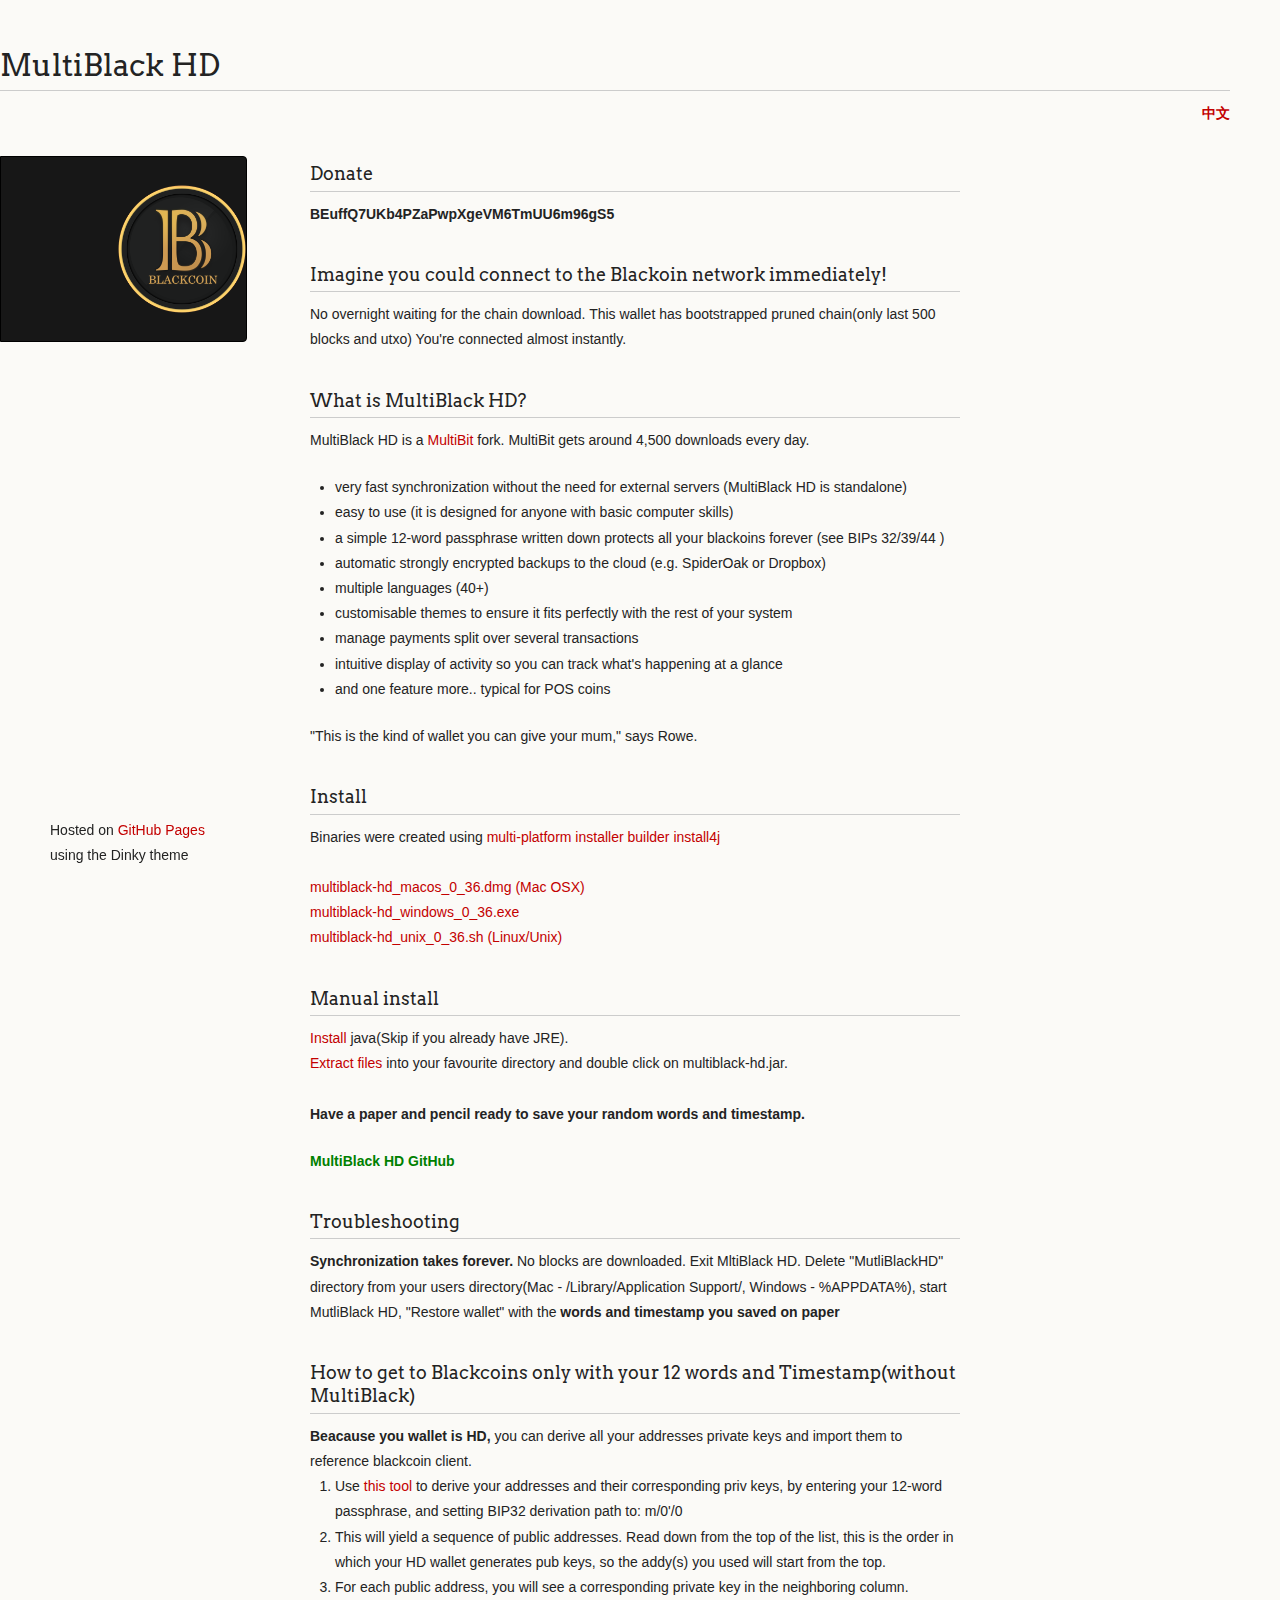
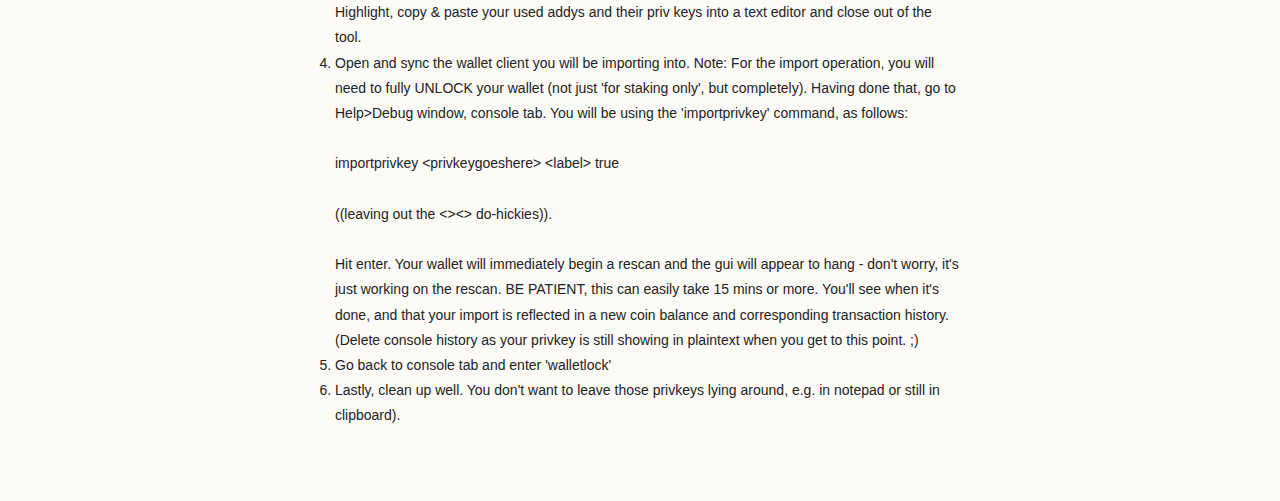
<file: index.html>
<!doctype html>
<html>
  <head>
    <meta charset="utf-8">
    <meta http-equiv="X-UA-Compatible" content="chrome=1">
    <title>MultiBlack HD</title>

    <link rel="stylesheet" href="stylesheets/styles.css">
    <link rel="stylesheet" href="stylesheets/github-light.css">
    <script src="javascripts/scale.fix.js"></script>
    <meta name="viewport" content="width=device-width, initial-scale=1, user-scalable=no">
    <!--[if lt IE 9]>
    <script src="//html5shiv.googlecode.com/svn/trunk/html5.js"></script>
    <![endif]-->
  </head>
  <body>
	<h1> MultiBlack HD</h1>
 <div align="right">
   <a id="chinese" class="anchor" aria-hidden="true" href="index_CN.html"><strong>中文</strong></a>
</div> 	
	
    <div class="wrapper">
      <header>
		
        <h1 class="header"></h1>
        

      </header>
	  
      <section>
	  <h3>
<a id="dnate" class="anchor" aria-hidden="true"><span aria-hidden="true" class="octicon octicon-link"></span></a>Donate</h3>
<strong>BEuffQ7UKb4PZaPwpXgeVM6TmUU6m96gS5</strong>
	  
        <h3>
<a id="imagine" class="anchor" aria-hidden="true"><span aria-hidden="true" class="octicon octicon-link"></span></a>Imagine you could connect to the Blackoin network immediately!</h3>

<p>No overnight waiting for the chain download. This wallet has bootstrapped pruned chain(only last 500 blocks and utxo) You're connected almost instantly.</p>

<h3>
<a id="whatis" class="anchor" aria-hidden="true"><span aria-hidden="true" class="octicon octicon-link"></span></a>What is MultiBlack HD?</h3>

<p>MultiBlack HD is a <a id="multibit-web" class="anchor" href="https://multibit.org/" aria-hidden="true">MultiBit</a> fork. MultiBit gets around 4,500 downloads every day.</p>

<ul>
	<li>
     very fast synchronization without the need for external servers (MultiBlack HD is standalone)
	</li>
	<li>
     easy to use (it is designed for anyone with basic computer skills)
	</li>
	<li>
     a simple 12-word passphrase written down protects all your blackoins forever (see BIPs 32/39/44 )
	</li>
	<li>
     automatic strongly encrypted backups to the cloud (e.g. SpiderOak or Dropbox)
	</li>
	<li>
     multiple languages (40+)
	</li>
	<li>
     customisable themes to ensure it fits perfectly with the rest of your system
	</li>
	<li>
	 manage payments split over several transactions
	</li>
	<li>
	 intuitive display of activity so you can track what's happening at a glance
	</li>
	<li> 
	 and one feature more.. typical for POS coins
	</li>
</ul>

"This is the kind of wallet you can give your mum," says Rowe.


<h3>
<a id="setupbin" class="anchor" aria-hidden="true"><span aria-hidden="true" class="octicon octicon-link"></span></a>Install</h3>

<p>Binaries were created using <a href="http://www.ej-technologies.com/products/install4j/overview.html">multi-platform installer builder install4j</a><br /> <br />

<a href="https://ln.sync.com/dl/a8bd6ca10#d2qtud99-8c92bnrq-nwxvw6cd-7ncp7nrs">multiblack-hd_macos_0_36.dmg (Mac OSX)</a><br />
<a href="https://ln.sync.com/dl/f762b92d0#ge7pdm2i-v8nv255h-acs5ytkq-awm3cvsx">multiblack-hd_windows_0_36.exe</a><br />
<a href="https://ln.sync.com/dl/a9492ab10#x6yvvwmv-ebwk4xs6-cctb34bf-q3p2g3vz">multiblack-hd_unix_0_36.sh (Linux/Unix)</a><br /></p>



<h3>
<a id="setup" class="anchor" aria-hidden="true"><span aria-hidden="true" class="octicon octicon-link"></span></a>Manual install</h3>

<p><a id="java-web" class="anchor" href="https://www.java.com/" aria-hidden="true">Install</a> java(Skip if you already have JRE).<br /><a id="java-web" class="anchor" href="https://ln.sync.com/dl/ed99a8850#83ugu2uy-qei564da-x2texx4j-4dpd55hi" aria-hidden="true">Extract files</a> into your favourite directory and double click on multiblack-hd.jar.<br /> <br /> <strong>Have a paper and pencil ready to save your random words and timestamp. </strong></p>
<a   href="https://github.com/janko33bd/multibit-hd/tree/multiblack"><font color="green"><strong>MultiBlack HD GitHub</strong></font></a>

<h3>
<a id="trouble" class="anchor" aria-hidden="true"><span aria-hidden="true" class="octicon octicon-link"></span></a>Troubleshooting</h3>
<strong>Synchronization takes forever.</strong> No blocks are downloaded. Exit MltiBlack HD. Delete "MutliBlackHD" directory from your users directory(Mac - /Library/Application Support/, Windows - %APPDATA%), 
start MutliBlack HD, "Restore wallet" with the <strong>words and timestamp you saved on paper</strong>

<h3>
<a id="trouble" class="anchor" aria-hidden="true"><span aria-hidden="true" class="octicon octicon-link"></span></a>How to get to Blackcoins only with your 12 words and Timestamp(without MultiBlack)</h3>
<strong>Beacause you wallet is HD,</strong> you can derive all your addresses private keys and import them to reference blackcoin client.

<ol>
<li> Use <a   href="https://github.com/janko33bd/bip39/tree/blackcoin">this tool</a> to derive your addresses and their corresponding priv keys, by entering your 12-word passphrase, and setting BIP32 derivation path to: m/0'/0</li>

<li> This will yield a sequence of public addresses. Read down from the top of the list, this is the order in which your HD wallet generates pub keys, so the addy(s) you used will start from the top.</li>

<li> For each public address, you will see a corresponding private key in the neighboring column. Highlight, copy & paste your used addys and their priv keys into a text editor and close out of the tool.</li>

<li> Open and sync the wallet client you will be importing into. Note: For the import operation, you will need to fully UNLOCK your wallet (not just 'for staking only', but completely). Having done that, go to Help>Debug window, console tab. You will be using the 'importprivkey' command, as follows:
<br /><br />
importprivkey &lt;privkeygoeshere&gt; &lt;label&gt; true
<br /><br />
((leaving out the <><> do-hickies)).
<br /><br />
Hit enter. Your wallet will immediately begin a rescan and the gui will appear to hang - don't worry, it's just working on the rescan. BE PATIENT, this can easily take 15 mins or more. You'll see when it's done, and that your import is reflected in a new coin balance and corresponding transaction history. (Delete console history as your privkey is still showing in plaintext when you get to this point. ;)</li>

<li> Go back to console tab and enter 'walletlock'</li>

<li> Lastly, clean up well. You don't want to leave those privkeys lying around, e.g. in notepad or still in clipboard).</li>
</ol>

      </section>
      <footer>
        <p><small>Hosted on <a href="https://pages.github.com">GitHub Pages</a> using the Dinky theme</small></p>
      </footer>
    </div>
    <!--[if !IE]><script>fixScale(document);</script><![endif]-->
		
  </body>
</html>
</file>
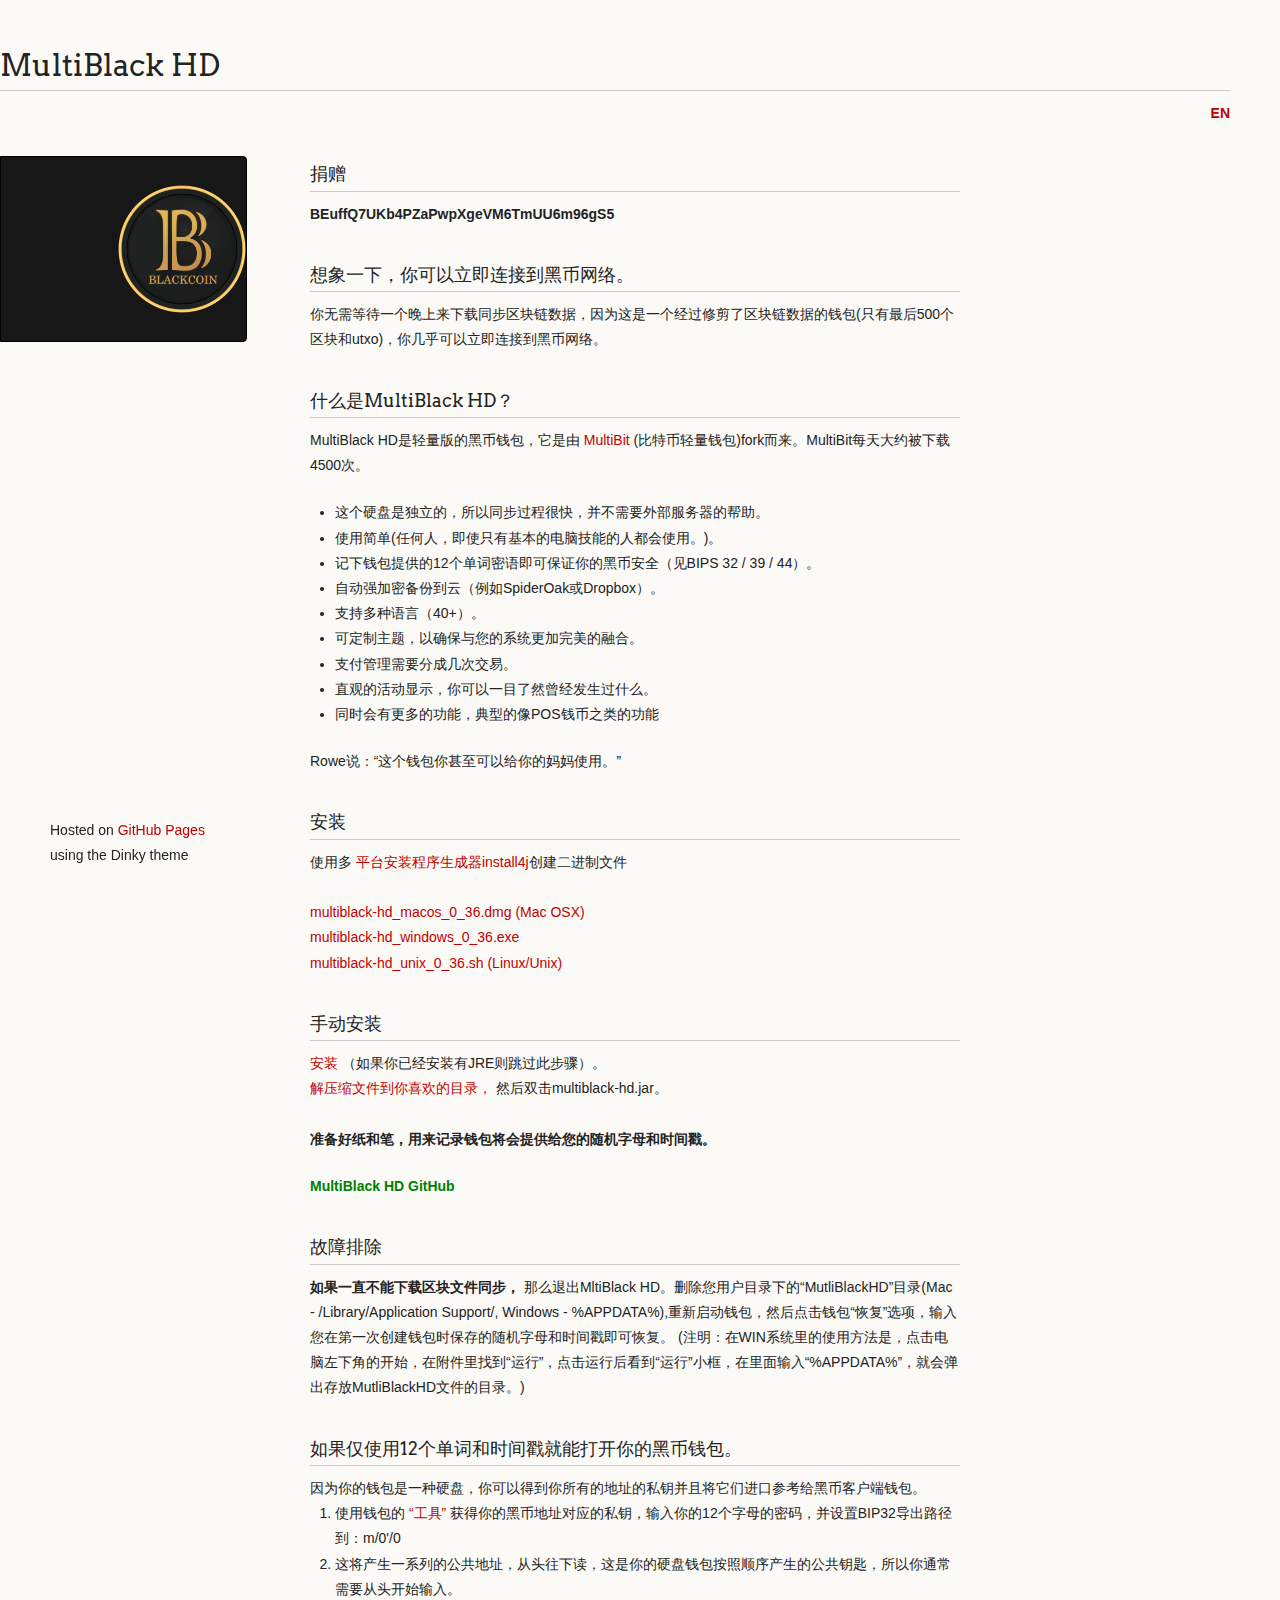
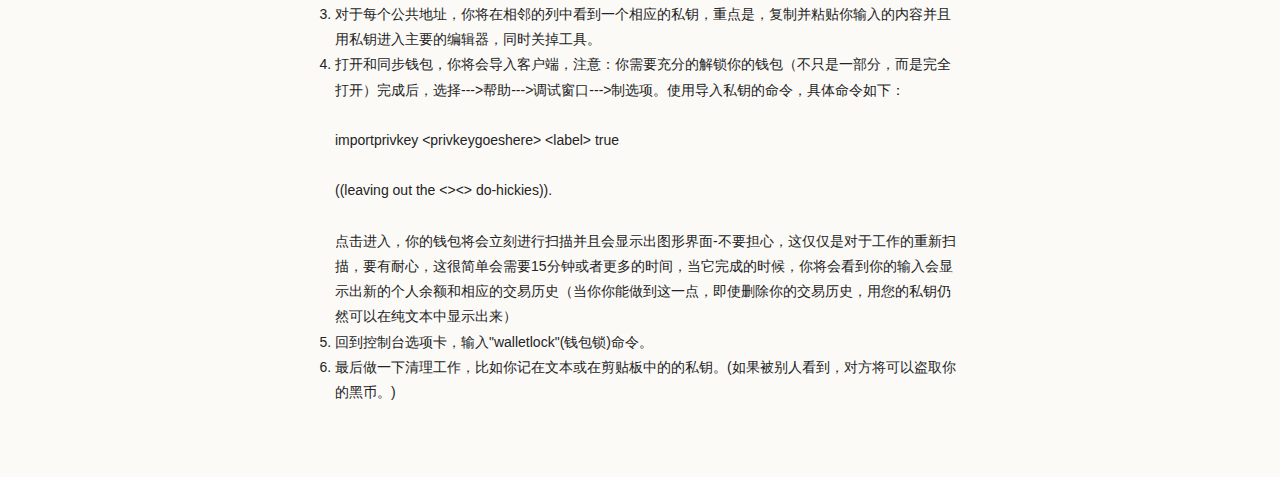
<file: index_CN.html>
<!doctype html>
<html>
  <head>
    <meta charset="utf-8">
    <meta http-equiv="X-UA-Compatible" content="chrome=1">
    <title>MultiBlack HD</title>

    <link rel="stylesheet" href="stylesheets/styles.css">
    <link rel="stylesheet" href="stylesheets/github-light.css">
    <script src="javascripts/scale.fix.js"></script>
    <meta name="viewport" content="width=device-width, initial-scale=1, user-scalable=no">
    <!--[if lt IE 9]>
    <script src="//html5shiv.googlecode.com/svn/trunk/html5.js"></script>
    <![endif]-->
  </head>
  <body>
	<h1> MultiBlack HD</h1>
 <div align="right">
   <a id="chinese" class="anchor" aria-hidden="true" href="index.html"><strong>EN</strong></a>
</div> 	
	
    <div class="wrapper">
      <header>
		
        <h1 class="header"></h1>
        

      </header>
	  
      <section>
	  
	  <h3>
<a id="dnate" class="anchor" aria-hidden="true"><span aria-hidden="true" class="octicon octicon-link"></span></a>捐赠</h3>
<strong>BEuffQ7UKb4PZaPwpXgeVM6TmUU6m96gS5</strong>
	  
        <h3>
<a id="imagine" class="anchor" aria-hidden="true"><span aria-hidden="true" class="octicon octicon-link"></span></a>想象一下，你可以立即连接到黑币网络。</h3>

<p>你无需等待一个晚上来下载同步区块链数据，因为这是一个经过修剪了区块链数据的钱包(只有最后500个区块和utxo)，你几乎可以立即连接到黑币网络。</p>

<h3>
<a id="whatis" class="anchor" aria-hidden="true"><span aria-hidden="true" class="octicon octicon-link"></span></a>什么是MultiBlack HD？</h3>

<p>MultiBlack HD是轻量版的黑币钱包，它是由 <a id="multibit-web" class="anchor" href="https://multibit.org/" aria-hidden="true">MultiBit</a> (比特币轻量钱包)fork而来。MultiBit每天大约被下载4500次。</p>

<ul>
	<li>
     这个硬盘是独立的，所以同步过程很快，并不需要外部服务器的帮助。
	</li>
	<li>
     使用简单(任何人，即使只有基本的电脑技能的人都会使用。)。
	</li>
	<li>
     记下钱包提供的12个单词密语即可保证你的黑币安全（见BIPS 32 / 39 / 44）。
	</li>
	<li>
     自动强加密备份到云（例如SpiderOak或Dropbox）。
	</li>
	<li>
     支持多种语言（40+）。
	</li>
	<li>
     可定制主题，以确保与您的系统更加完美的融合。
	</li>
	<li>
	 支付管理需要分成几次交易。 
	</li>
	<li>
	 直观的活动显示，你可以一目了然曾经发生过什么。
	</li>
	<li> 
	 同时会有更多的功能，典型的像POS钱币之类的功能
	</li>
</ul>

Rowe说：“这个钱包你甚至可以给你的妈妈使用。”


<h3>
<a id="setupbin" class="anchor" aria-hidden="true"><span aria-hidden="true" class="octicon octicon-link"></span></a>安装</h3>

<p>使用多 <a href="http://www.ej-technologies.com/products/install4j/overview.html">平台安装程序生成器install4j</a>创建二进制文件<br /> <br />

<a href="https://ln.sync.com/dl/a8bd6ca10#d2qtud99-8c92bnrq-nwxvw6cd-7ncp7nrs">multiblack-hd_macos_0_36.dmg (Mac OSX)</a><br />
<a href="https://ln.sync.com/dl/f762b92d0#ge7pdm2i-v8nv255h-acs5ytkq-awm3cvsx">multiblack-hd_windows_0_36.exe</a><br />
<a href="https://ln.sync.com/dl/80072d3f0#8i2q96rj-4b8iyby3-kg7q9b4k-5q7qf4i4">multiblack-hd_unix_0_36.sh (Linux/Unix)</a><br /></p>



<h3>
<a id="setup" class="anchor" aria-hidden="true"><span aria-hidden="true" class="octicon octicon-link"></span></a>手动安装</h3>

<p><a id="java-web" class="anchor" href="https://www.java.com/" aria-hidden="true">安装</a> （如果你已经安装有JRE则跳过此步骤）。<br /><a id="java-web" class="anchor" href="https://ln.sync.com/dl/ed99a8850#83ugu2uy-qei564da-x2texx4j-4dpd55hi" aria-hidden="true">解压缩文件到你喜欢的目录，</a> 然后双击multiblack-hd.jar。<br /> <br /> <strong>准备好纸和笔，用来记录钱包将会提供给您的随机字母和时间戳。</strong></p>
<a   href="https://github.com/janko33bd/multibit-hd/tree/multiblack"><font color="green"><strong>MultiBlack HD GitHub</strong></font></a>

<h3>
<a id="trouble" class="anchor" aria-hidden="true"><span aria-hidden="true" class="octicon octicon-link"></span></a>故障排除</h3>
<strong>如果一直不能下载区块文件同步，</strong> 那么退出MltiBlack HD。删除您用户目录下的“MutliBlackHD”目录(Mac - /Library/Application Support/, Windows - %APPDATA%),重新启动钱包，然后点击钱包“恢复”选项，输入您在第一次创建钱包时保存的随机字母和时间戳即可恢复。
(注明：在WIN系统里的使用方法是，点击电脑左下角的开始，在附件里找到“运行”，点击运行后看到“运行”小框，在里面输入“%APPDATA%”，就会弹出存放MutliBlackHD文件的目录。)

<h3>
<a id="trouble" class="anchor" aria-hidden="true"><span aria-hidden="true" class="octicon octicon-link"></span></a>如果仅使用12个单词和时间戳就能打开你的黑币钱包。</h3>
因为你的钱包是一种硬盘，你可以得到你所有的地址的私钥并且将它们进口参考给黑币客户端钱包。

<ol>
<li> 使用钱包的 <a   href="https://github.com/janko33bd/bip39/tree/blackcoin">“工具”</a> 获得你的黑币地址对应的私钥，输入你的12个字母的密码，并设置BIP32导出路径到：m/0'/0</li>

<li> 这将产生一系列的公共地址，从头往下读，这是你的硬盘钱包按照顺序产生的公共钥匙，所以你通常需要从头开始输入。</li>

<li> 对于每个公共地址，你将在相邻的列中看到一个相应的私钥，重点是，复制并粘贴你输入的内容并且用私钥进入主要的编辑器，同时关掉工具。</li>

<li> 打开和同步钱包，你将会导入客户端，注意：你需要充分的解锁你的钱包（不只是一部分，而是完全打开）完成后，选择--->帮助--->调试窗口--->制选项。使用导入私钥的命令，具体命令如下：
<br /><br />
importprivkey &lt;privkeygoeshere&gt; &lt;label&gt; true
<br /><br />
((leaving out the <><> do-hickies)).
<br /><br />
点击进入，你的钱包将会立刻进行扫描并且会显示出图形界面-不要担心，这仅仅是对于工作的重新扫描，要有耐心，这很简单会需要15分钟或者更多的时间，当它完成的时候，你将会看到你的输入会显示出新的个人余额和相应的交易历史（当你你能做到这一点，即使删除你的交易历史，用您的私钥仍然可以在纯文本中显示出来）</li>

<li> 回到控制台选项卡，输入"walletlock"(钱包锁)命令。</li>

<li> 最后做一下清理工作，比如你记在文本或在剪贴板中的的私钥。(如果被别人看到，对方将可以盗取你的黑币。)</li>
</ol>

      </section>
      <footer>
        <p><small>Hosted on <a href="https://pages.github.com">GitHub Pages</a> using the Dinky theme</small></p>
      </footer>
    </div>
    <!--[if !IE]><script>fixScale(document);</script><![endif]-->
		
  </body>
</html>
</file>
<file: stylesheets/github-light.css>
/*
The MIT License (MIT)

Copyright (c) 2016 GitHub, Inc.

Permission is hereby granted, free of charge, to any person obtaining a copy
of this software and associated documentation files (the "Software"), to deal
in the Software without restriction, including without limitation the rights
to use, copy, modify, merge, publish, distribute, sublicense, and/or sell
copies of the Software, and to permit persons to whom the Software is
furnished to do so, subject to the following conditions:

The above copyright notice and this permission notice shall be included in all
copies or substantial portions of the Software.

THE SOFTWARE IS PROVIDED "AS IS", WITHOUT WARRANTY OF ANY KIND, EXPRESS OR
IMPLIED, INCLUDING BUT NOT LIMITED TO THE WARRANTIES OF MERCHANTABILITY,
FITNESS FOR A PARTICULAR PURPOSE AND NONINFRINGEMENT. IN NO EVENT SHALL THE
AUTHORS OR COPYRIGHT HOLDERS BE LIABLE FOR ANY CLAIM, DAMAGES OR OTHER
LIABILITY, WHETHER IN AN ACTION OF CONTRACT, TORT OR OTHERWISE, ARISING FROM,
OUT OF OR IN CONNECTION WITH THE SOFTWARE OR THE USE OR OTHER DEALINGS IN THE
SOFTWARE.

*/

.pl-c /* comment */ {
  color: #969896;
}

.pl-c1 /* constant, variable.other.constant, support, meta.property-name, support.constant, support.variable, meta.module-reference, markup.raw, meta.diff.header */,
.pl-s .pl-v /* string variable */ {
  color: #0086b3;
}

.pl-e /* entity */,
.pl-en /* entity.name */ {
  color: #795da3;
}

.pl-smi /* variable.parameter.function, storage.modifier.package, storage.modifier.import, storage.type.java, variable.other */,
.pl-s .pl-s1 /* string source */ {
  color: #333;
}

.pl-ent /* entity.name.tag */ {
  color: #63a35c;
}

.pl-k /* keyword, storage, storage.type */ {
  color: #a71d5d;
}

.pl-s /* string */,
.pl-pds /* punctuation.definition.string, string.regexp.character-class */,
.pl-s .pl-pse .pl-s1 /* string punctuation.section.embedded source */,
.pl-sr /* string.regexp */,
.pl-sr .pl-cce /* string.regexp constant.character.escape */,
.pl-sr .pl-sre /* string.regexp source.ruby.embedded */,
.pl-sr .pl-sra /* string.regexp string.regexp.arbitrary-repitition */ {
  color: #183691;
}

.pl-v /* variable */ {
  color: #ed6a43;
}

.pl-id /* invalid.deprecated */ {
  color: #b52a1d;
}

.pl-ii /* invalid.illegal */ {
  color: #f8f8f8;
  background-color: #b52a1d;
}

.pl-sr .pl-cce /* string.regexp constant.character.escape */ {
  font-weight: bold;
  color: #63a35c;
}

.pl-ml /* markup.list */ {
  color: #693a17;
}

.pl-mh /* markup.heading */,
.pl-mh .pl-en /* markup.heading entity.name */,
.pl-ms /* meta.separator */ {
  font-weight: bold;
  color: #1d3e81;
}

.pl-mq /* markup.quote */ {
  color: #008080;
}

.pl-mi /* markup.italic */ {
  font-style: italic;
  color: #333;
}

.pl-mb /* markup.bold */ {
  font-weight: bold;
  color: #333;
}

.pl-md /* markup.deleted, meta.diff.header.from-file */ {
  color: #bd2c00;
  background-color: #ffecec;
}

.pl-mi1 /* markup.inserted, meta.diff.header.to-file */ {
  color: #55a532;
  background-color: #eaffea;
}

.pl-mdr /* meta.diff.range */ {
  font-weight: bold;
  color: #795da3;
}

.pl-mo /* meta.output */ {
  color: #1d3e81;
}
</file>
<file: stylesheets/styles.css>
@import url(https://fonts.googleapis.com/css?family=Arvo:400,700,400italic);

/* MeyerWeb Reset */

html, body, div, span, applet, object, iframe,
h1, h2, h3, h4, h5, h6, p, blockquote, pre,
a, abbr, acronym, address, big, cite, code,
del, dfn, em, img, ins, kbd, q, s, samp,
small, strike, strong, sub, sup, tt, var,
b, u, i, center,
dl, dt, dd, ol, ul, li,
fieldset, form, label, legend,
table, caption, tbody, tfoot, thead, tr, th, td,
article, aside, canvas, details, embed,
figure, figcaption, footer, header, hgroup,
menu, nav, output, ruby, section, summary,
time, mark, audio, video {
  margin: 0;
  padding: 0;
  border: 0;
  font: inherit;
  vertical-align: baseline;
}


/* Base text styles */

body {
  padding:10px 50px 0 0;
  font-family:"Helvetica Neue", Helvetica, Arial, sans-serif;
	font-size: 14px;
	color: #232323;
	background-color: #FBFAF7;
	margin: 0;
	line-height: 1.8em;
	-webkit-font-smoothing: antialiased;

}

h1, h2, h3, h4, h5, h6 {
  color:#232323;
  margin:36px 0 10px;
}

p, ul, ol, table, dl {
  margin:0 0 22px;
}

h1, h2, h3 {
	font-family: Arvo, Monaco, serif;
  line-height:1.3;
	font-weight: normal;
}

h1,h2, h3 {
	display: block;
	border-bottom: 1px solid #ccc;
	padding-bottom: 5px;
}

h1 {
	font-size: 30px;
}

h2 {
	font-size: 24px;
}

h3 {
	font-size: 18px;
}

h4, h5, h6 {
	font-family: Arvo, Monaco, serif;
	font-weight: 700;
}

a {
  color:#C30000;
  font-weight:200;
  text-decoration:none;
}

a:hover {
	text-decoration: underline;
}

a small {
	font-size: 12px;
}

em {
	font-style: italic;
}

strong {
  font-weight:700;
}

ul {
  list-style-position: inside;
  list-style: disc;
  padding-left: 25px;
}

ol {
  list-style-position: inside;
  list-style: decimal;
  padding-left: 25px;
}

blockquote {
  margin: 0;
  padding: 0 0 0 20px;
  font-style: italic;
}

dl, dt, dd, dl p {
	font-color: #444;
}

dl dt {
  font-weight: bold;
}

dl dd {
  padding-left: 20px;
  font-style: italic;
}

dl p {
  padding-left: 20px;
  font-style: italic;
}

hr {
  border:0;
  background:#ccc;
  height:1px;
  margin:0 0 24px;
}

/* Images */

img {
  position: relative;
  margin: 0 auto;
  max-width: 650px;
  padding: 5px;
  margin: 10px 0 32px 0;
  border: 1px solid #ccc;
}

p img {
  display: inline;
  margin: 0;
  padding: 0;
  vertical-align: middle;
  text-align: center;
  border: none;
}

/* Code blocks */

code, pre {
	font-family: Monaco, "Bitstream Vera Sans Mono", "Lucida Console", Terminal, monospace;
  color:#000;
  font-size:14px;
}

pre {
	padding: 4px 12px;
  background: #FDFEFB;
  border-radius:4px;
  border:1px solid #D7D8C8;
  overflow: auto;
  overflow-y: hidden;
	margin-bottom: 32px;
}


/* Tables */

table {
  width:100%;
}

table {
  border: 1px solid #ccc;
  margin-bottom: 32px;
  text-align: left;
 }

th {
  font-family: 'Arvo', Helvetica, Arial, sans-serif;
	font-size: 18px;
	font-weight: normal;
  padding: 10px;
  background: #232323;
  color: #FDFEFB;
 }

td {
  padding: 10px;
	background: #ccc;
 }


/* Wrapper */
.wrapper {
  width:960px;
}


/* Header */

header {
	background-image: url("../images/multibit128.png");
	background-repeat: no-repeat;
		background-position: right; 
	background-color: #171717;
	color: #FDFDFB;
  width:170px;
  height:128px;
  float:left;
  position:fixed;
	border: 1px solid #000;
	-webkit-border-top-right-radius: 4px;
	-webkit-border-bottom-right-radius: 4px;
	-moz-border-radius-topright: 4px;
	-moz-border-radius-bottomright: 4px;
	border-top-right-radius: 4px;
	border-bottom-right-radius: 4px;
	padding: 34px 25px 22px 50px;
	margin: 30px 25px 0 0;
	-webkit-font-smoothing: antialiased;
}

p.header {
	font-size: 16px;
}

h1.header {
	font-family: Arvo, sans-serif;
	font-size: 30px;
	font-weight: 300;
	line-height: 1.3em;
	border-bottom: none;
	margin-top: 0;
}


h1.header, a.header, a.name, header a{
	color: #fff;
}

a.header {
	text-decoration: underline;
}

a.name {
	white-space: nowrap;
}

header ul {
  list-style:none;
  padding:0;
}

header li {
	list-style-type: none;
  width:132px;
  height:15px;
	margin-bottom: 12px;
	line-height: 1em;
	padding: 6px 6px 6px 7px;

	background: #AF0011;
	background: -moz-linear-gradient(top, #AF0011 0%, #820011 100%);
  background: -webkit-gradient(linear, left top, left bottom, color-stop(0%,#f8f8f8), color-stop(100%,#dddddd));
  background: -webkit-linear-gradient(top, #AF0011 0%,#820011 100%);
  background: -o-linear-gradient(top, #AF0011 0%,#820011 100%);
  background: -ms-linear-gradient(top, #AF0011 0%,#820011 100%);
  background: linear-gradient(top, #AF0011 0%,#820011 100%);

	border-radius:4px;
  border:1px solid #0D0D0D;

	-webkit-box-shadow: inset 0px 1px 1px 0 rgba(233,2,38, 1);
	box-shadow: inset 0px 1px 1px 0 rgba(233,2,38, 1);

}

header li:hover {
	background: #C3001D;
	background: -moz-linear-gradient(top, #C3001D 0%, #950119 100%);
  background: -webkit-gradient(linear, left top, left bottom, color-stop(0%,#f8f8f8), color-stop(100%,#dddddd));
  background: -webkit-linear-gradient(top, #C3001D 0%,#950119 100%);
  background: -o-linear-gradient(top, #C3001D 0%,#950119 100%);
  background: -ms-linear-gradient(top, #C3001D 0%,#950119 100%);
  background: linear-gradient(top, #C3001D 0%,#950119 100%);
}

a.buttons {
	-webkit-font-smoothing: antialiased;
	background: url(../images/arrow-down.png) no-repeat;
	font-weight: normal;
	text-shadow: rgba(0, 0, 0, 0.4) 0 -1px 0;
	padding: 2px 2px 2px 22px;
	height: 30px;
}

a.github {
	background: url(../images/octocat-small.png) no-repeat 1px;
}

a.buttons:hover {
	color: #fff;
	text-decoration: none;
}


/* Section - for main page content */

section {
  width:650px;
  float:right;
  padding-bottom:50px;
}


/* Footer */

footer {
  width:170px;
  float:left;
  position:fixed;
  bottom:10px;
	padding-left: 50px;
}

@media print, screen and (max-width: 960px) {

  div.wrapper {
    width:auto;
    margin:0;
  }

  header, section, footer {
    float:none;
    position:static;
    width:auto;
  }

	footer {
		border-top: 1px solid #ccc;
		margin:0 84px 0 50px;
		padding:0;
	}

  header {
    padding-right:320px;
  }

  section {
    padding:20px 84px 20px 50px;
    margin:0 0 20px;
  }

  header a small {
    display:inline;
  }

  header ul {
    position:absolute;
    right:130px;
    top:84px;
  }
}

@media print, screen and (max-width: 720px) {
  body {
    word-wrap:break-word;
  }

  header {
    padding:10px 20px 0;
		margin-right: 0;
  }

	section {
    padding:10px 0 10px 20px;
    margin:0 0 30px;
  }

	footer {
		margin: 0 0 0 30px;
	}

  header ul, header p.view {
    position:static;
  }
}

@media print, screen and (max-width: 480px) {

  header ul li.download {
    display:none;
  }

	footer {
		margin: 0 0 0 20px;
	}

	footer a{
		display:block;
	}

}

@media print {
  body {
    padding:0.4in;
    font-size:12pt;
    color:#444;
  }
}
</file>
